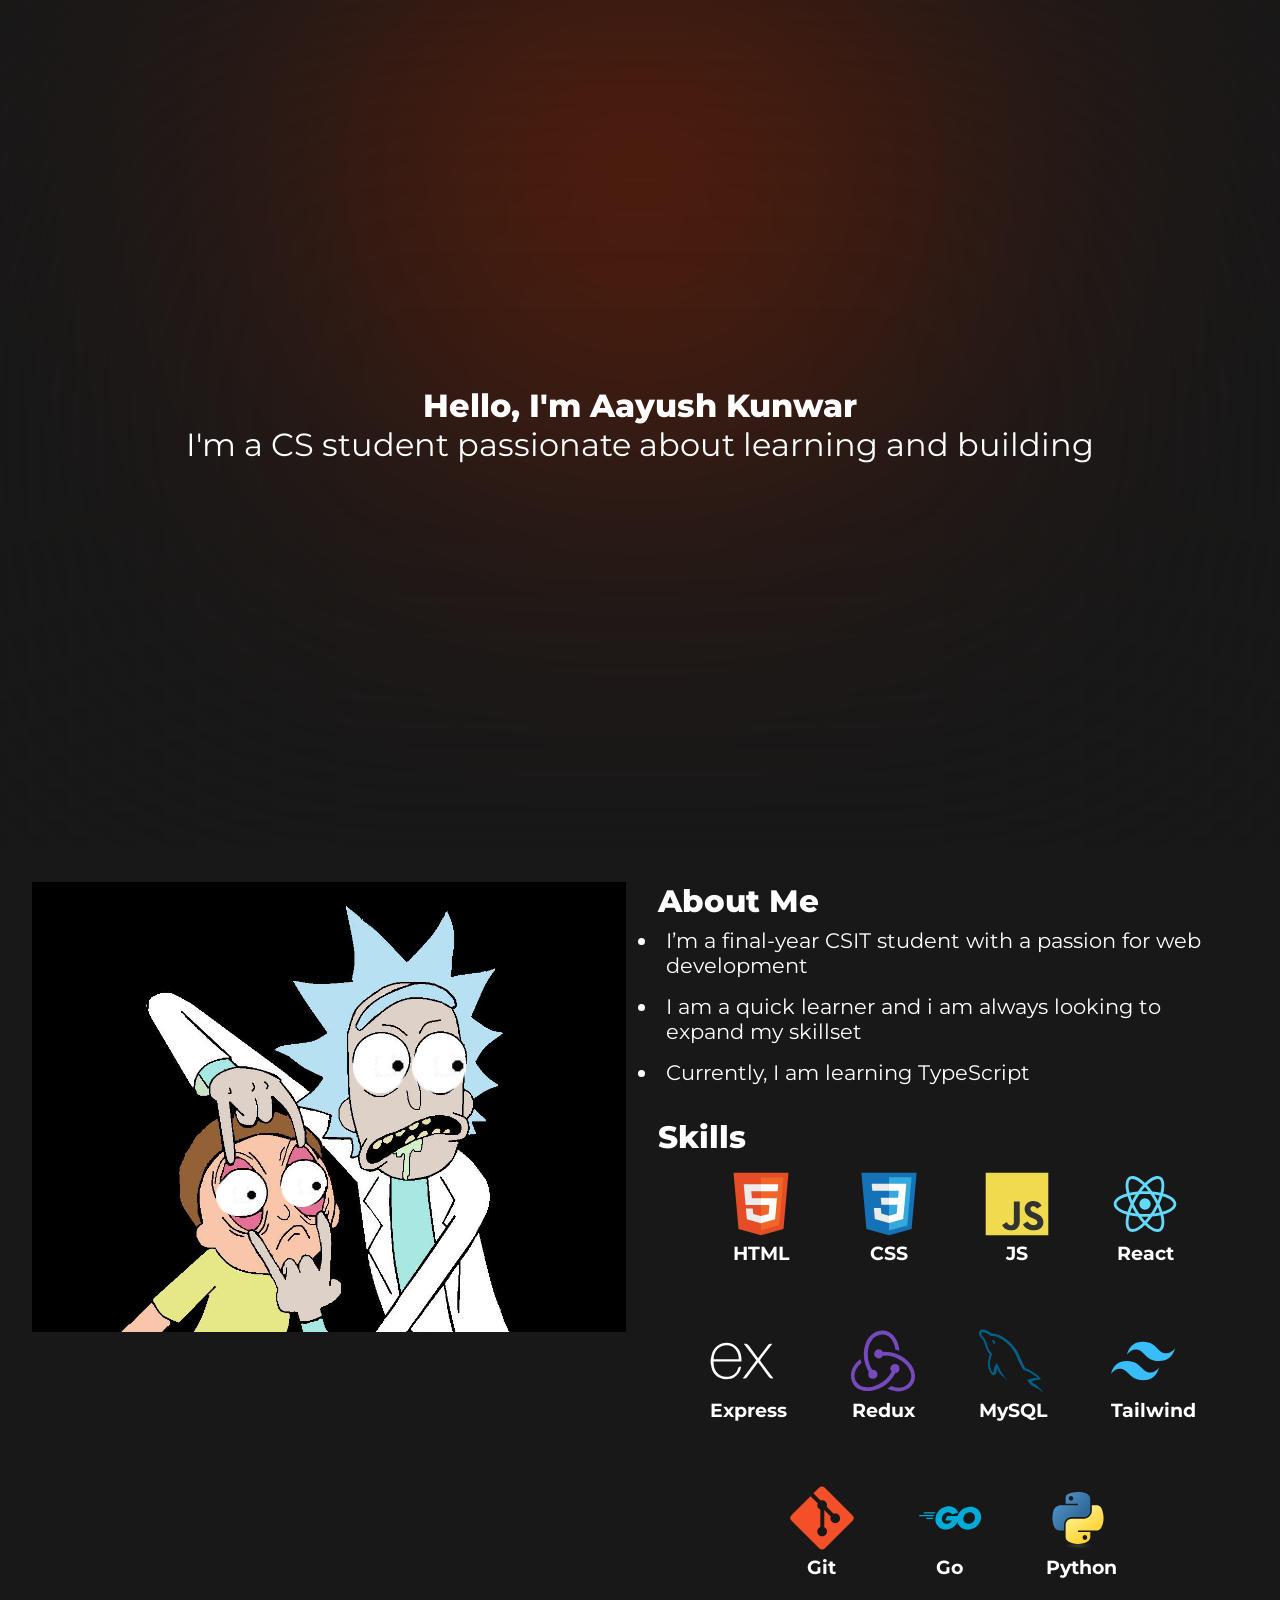
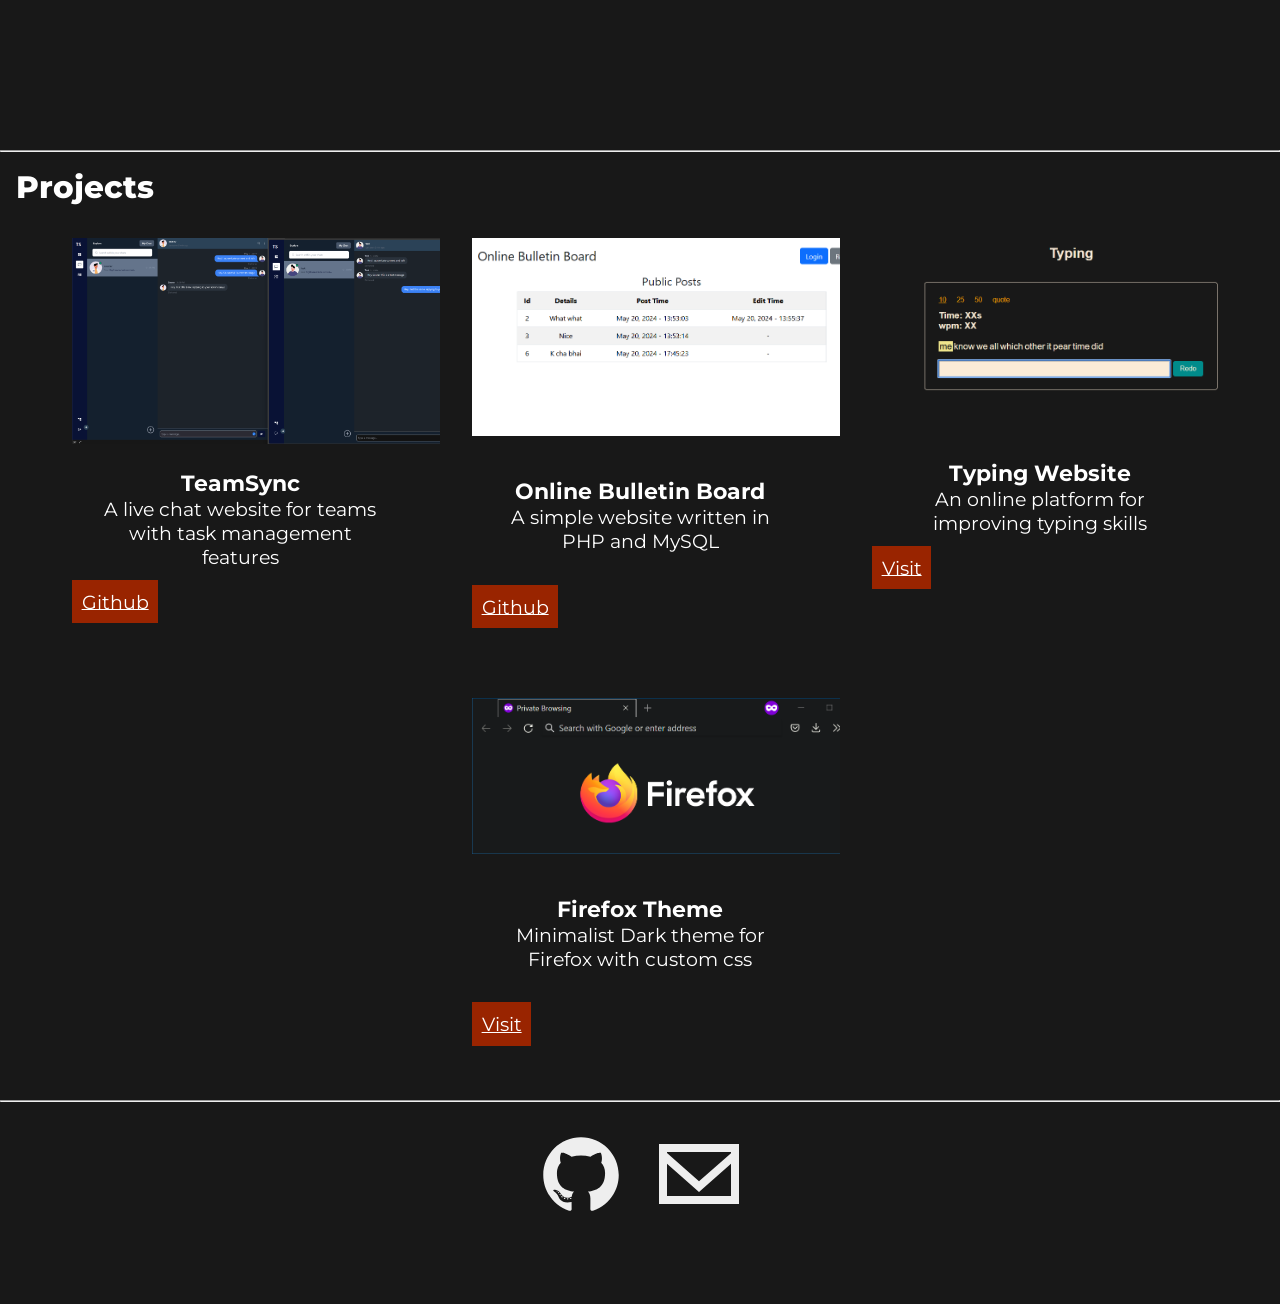
<file: old/index.html>
<!DOCTYPE html>
<html lang="en">
	<head>
		<meta charset="UTF-8" />
		<meta name="viewport" content="width=device-width, initial-scale=1.0" />
		<link rel="preconnect" href="https://fonts.googleapis.com" />
		<link rel="preconnect" href="https://fonts.gstatic.com" crossorigin />
		<link
			href="https://fonts.googleapis.com/css2?family=Montserrat:ital,wght@0,100..900;1,100..900&family=Quicksand:wght@300..700&display=swap"
			rel="stylesheet"
		/>
		<link rel="stylesheet" href="stylev2.css" />
		<title>Aayush Kunwar</title>
		<link rel="icon" href="images/tenor.gif" />
	</head>
	<body>
		<div class="blob-container">
			<div class="blob"></div>
			<div class="content">
				<section class="hero">
					<div class="hero-body">
						<p class="title">Hello, I'm Aayush Kunwar</p>
						<p class="subtitle">
							I'm a CS student passionate about learning and
							building
						</p>
					</div>
				</section>
			</div>
		</div>
		<section class="container2">
			<div class="left">
				<main>
					<img
						id="anchor"
						src="images/morty.jpeg"
						alt="morty"
						style="height: 100%; width: auto; display: block"
					/>
					<div class="eyes">
						<img
							class="eye"
							src="images/eye.png"
							height="auto"
							width="7%"
							style="top: 65%; left: 31%"
						/>
						<img
							class="eye"
							src="images/eye.png"
							height="auto"
							width="7%"
							style="top: 63%; left: 42%"
						/>

						<img
							class="eye"
							src="images/eye.png"
							height="auto"
							width="9%"
							style="top: 35%; left: 54%"
						/>
						<img
							class="eye"
							src="images/eye.png"
							height="auto"
							width="9%"
							style="top: 35%; left: 64%"
						/>
					</div>
				</main>
			</div>
			<div class="right">
				<h1 class="title">About Me</h1>
				<div class="subtitle">
					<ul>
						<li>
							I’m a final-year CSIT student with a passion for web
							development
						</li>
						<li>
							I am a quick learner and i am always looking to
							expand my skillset
						</li>
						<li>Currently, I am learning TypeScript</li>
					</ul>
				</div>
				<br />
				<h1 class="title">Skills</h1>
				<div class="skill-container">
					<div class="skill-item">
						<img src="images/skill/html.svg" alt="" />
						<h4>HTML</h4>
					</div>
					<div class="skill-item">
						<img src="images/skill/css.svg" alt="" />
						<h4>CSS</h4>
					</div>
					<div class="skill-item">
						<img src="images/skill/js.svg" alt="" />
						<h4>JS</h4>
					</div>
					<div class="skill-item">
						<img src="images/skill/react.svg" alt="" />
						<h4>React</h4>
					</div>
					<div class="skill-item">
						<img src="images/skill/express.svg" alt="" />
						<h4>Express</h4>
					</div>
					<div class="skill-item">
						<img src="images/skill/redux.svg" alt="" />
						<h4>Redux</h4>
					</div>
					<div class="skill-item">
						<img src="images/skill/mysql.svg" alt="" />
						<h4>MySQL</h4>
					</div>
					<div class="skill-item">
						<img src="images/skill/tailwind.svg" alt="" />
						<h4>Tailwind</h4>
					</div>
					<div class="skill-item">
						<img src="images/skill/git.svg" alt="" />
						<h4>Git</h4>
					</div>
					<div class="skill-item">
						<img src="images/skill/go.svg" alt="" />
						<h4>Go</h4>
					</div>
					<div class="skill-item">
						<img src="images/skill/python.svg" alt="" />
						<h4>Python</h4>
					</div>
				</div>
			</div>
		</section>
		<hr />
		<section class="project-section">
			<h2 class="title">Projects</h2>
			<div class="flex">
				<div class="card-project skill-item">
					<div class="card-image">
						<div class="image">
							<img src="images/project/liveChat.png" alt="" />
						</div>
					</div>
					<div class="card-content">
						<div class="content">
							<h3 class="">TeamSync</h3>
							<p>
								A live chat website for teams with task
								management features
							</p>
						</div>
					</div>
					<div class="card-footer">
						<div class="card-footer-item">
							<a href="https://github.com/AayushKunwar/TeamSyncV2"
								>Github</a
							>
						</div>
					</div>
				</div>
				<div class="card-project skill-item">
					<div class="card-image">
						<div class="image">
							<img src="images/project/crud.png" alt="" />
						</div>
					</div>
					<div class="card-content skill-item">
						<div class="content">
							<h3 class="">Online Bulletin Board</h3>
							<p>A simple website written in PHP and MySQL</p>
						</div>
					</div>
					<div class="card-footer">
						<div class="card-footer-item">
							<a
								target="_blank"
								href="https://github.com/AayushKunwar/OnlineBulletinBoard-php"
								>Github</a
							>
						</div>
					</div>
				</div>
				<div class="card-project skill-item">
					<div class="card-image">
						<div class="image">
							<img src="images/project/typing.png" alt="" />
						</div>
					</div>
					<div class="card-content">
						<div class="content">
							<h3 class="">Typing Website</h3>
							<p>
								An online platform for improving typing skills
							</p>
						</div>
					</div>
					<div class="card-footer">
						<div class="card-footer-item">
							<a
								target="_blank"
								href="https://aayushkunwar.github.io/type-test/"
								>Visit</a
							>
						</div>
					</div>
				</div>
				<div class="card-project skill-item">
					<div class="card-image">
						<div class="image">
							<img src="images/project/firefox.png" alt="" />
						</div>
					</div>
					<div class="card-content skill-item">
						<div class="content">
							<h3 class="-item">Firefox Theme</h3>
							<p>
								Minimalist Dark theme for Firefox with custom
								css
							</p>
						</div>
					</div>
					<div class="card-footer">
						<div class="card-footer-item">
							<a
								target="_blank"
								href="https://github.com/AayushKunwar/black-slate-theme"
								>Visit</a
							>
						</div>
					</div>
				</div>
			</div>
		</section>
		<hr />
		<footer>
			<div class="skill-item">
				<a href="https://github.com/AayushKunwar">
					<img src="images/github.svg" alt="github" />
				</a>
			</div>
			<div class="skill-item">
				<a href="mailto:kunwar_aayush@live.com">
					<img src="images/email.svg" alt="email" />
				</a>
			</div>
		</footer>

		<script src="eye.js"></script>
	</body>
</html>
</file>
<file: old/stylev2.css>
:root {
	--main-color: #181818;
}
* {
	margin: 0;
	padding: 0;
	box-sizing: border-box;
}
body {
	background-color: #181818;
	color: white;
	padding: 0;
	margin: 0;
	font-family: "Montserrat", sans-serif;
	max-width: 100vw;
	font-size: 1.3rem;
	width: 100%;
}
main {
	background-color: black;
	place-items: center;
	/* width: 20vw; */
	display: flex;
	justify-content: center;
	align-items: center;
	/* height: 30vw; */
	max-height: 50vh;
	aspect-ratio: 660/500;
	position: relative;
}
.hero {
	height: 90vh;
	display: grid;
	align-items: center;
	font-size: 2rem;
}
.title {
	font-weight: 800;
}
.eye {
	position: absolute;
	top: calc(x * 1vw);
	left: calc(y * 1vw);
	width: calc(z * 1vw);
	height: auto;
}

.container2 {
	display: flex;
	flex-wrap: wrap;
	flex-direction: row;
	min-height: 100vh;
	padding-top: 5rem;
	padding: 1rem;
}
.left {
	flex: 1;
	padding: 1rem;
	flex-grow: 1;
}
.right {
	flex: 1;
	flex-grow: 1;
	min-width: 20rem;
	word-wrap: break-word;
	padding: 1rem;
}
@media (max-width: 768px) {
	.container2 {
		flex-direction: column;
		align-items: center;
	}

	.left,
	.right {
		flex: none;
		width: 100%;
	}
}

.blob-container {
	position: relative;
	width: 100%;
	height: 100%; /* Adjust the height to your needs */
	overflow: hidden;
}
li {
	padding: 0.5rem;
}
.blob {
	position: absolute;
	top: 0;
	left: 0;
	width: 100%;
	height: 100%;
	/* background: linear-gradient(45deg, #1a1a1a, #001e39, #353535); */
	background: radial-gradient(
		ellipse at top,
		var(--main-color),
		#181818,
		#181818
	);
	filter: blur(150px);
	animation: blob-move 10s infinite ease;
}

.content {
	position: relative;
	z-index: 1;
	color: #fff;
	text-align: center;
	padding: 20px;
}

@keyframes blob-move {
	0% {
		transform: translate(0, 0) scale(1);
	}
	25% {
		transform: translate(200px, 200px) scale(1.1);
	}
	50% {
		transform: translate(400px, -200px) scale(1.2);
	}
	75% {
		transform: translate(-200px, 20px) scale(1.1);
	}
	100% {
		transform: translate(0, 0) scale(1);
	}
}

.blob {
	animation: blob-move 10s infinite, blob-color 10s infinite;
}

.skill-container {
	display: flex;
	flex-wrap: wrap;
	justify-content: center;
	gap: 2rem;
	box-sizing: border-box;
}

.skill-item > img {
	width: 4rem;
}
.skill-item > h4 {
	text-align: center;
}

.skill-item {
	position: relative; /* Enables positioning for the pseudo-element */
	display: inline-block; /* Adjusts the size to fit content */
	overflow: hidden; /*Ensures the pseudo-element doesn't overflow*/
	padding: 16px; /* Optional: Adds some padding inside the div */
	font-size: 1.2rem; /* Optional: Adjust font size */
	cursor: pointer; /* Pointer effect for interactivity */
}

.skill-item::before {
	content: "";
	position: absolute;
	top: 0;
	right: 0;
	bottom: 0;
	left: 0;
	transform: scaleX(0); /* Initial state: background hidden */
	transform-origin: bottom right;
	background: var(--main-color); /* Light blue background */
	z-index: -1; /* Ensures the background stays behind the text */
	transition: transform 0.3s ease; /* Smooth scaling transition */
}

.skill-item:hover::before {
	transform: scaleX(1); /* Fully expand background on hover */
	transform-origin: bottom left;
}
.flex {
	display: flex;
	flex-wrap: wrap;
	justify-content: center;
}

.project-section {
	padding: 1rem;
}
.card-project {
	width: 25rem;
	padding: 2rem;
	margin-bottom: 1rem;
}
.image img {
	width: 25rem;
	height: auto;
}
.content h3 {
	padding: 0;
	margin: 0;
}
.card-footer-item > a {
	padding: 0.5em;
	background-color: var(--main-color);
	color: white;
	border: none;
	font-size: inherit;
}
footer img {
	width: 5rem;
	height: auto;
}
footer {
	padding: 1rem;
	margin: auto;
	margin-bottom: 3rem;
	width: max-content;
}
footer > a {
	background-color: #181818;
	color: #181818;
}
</file>
